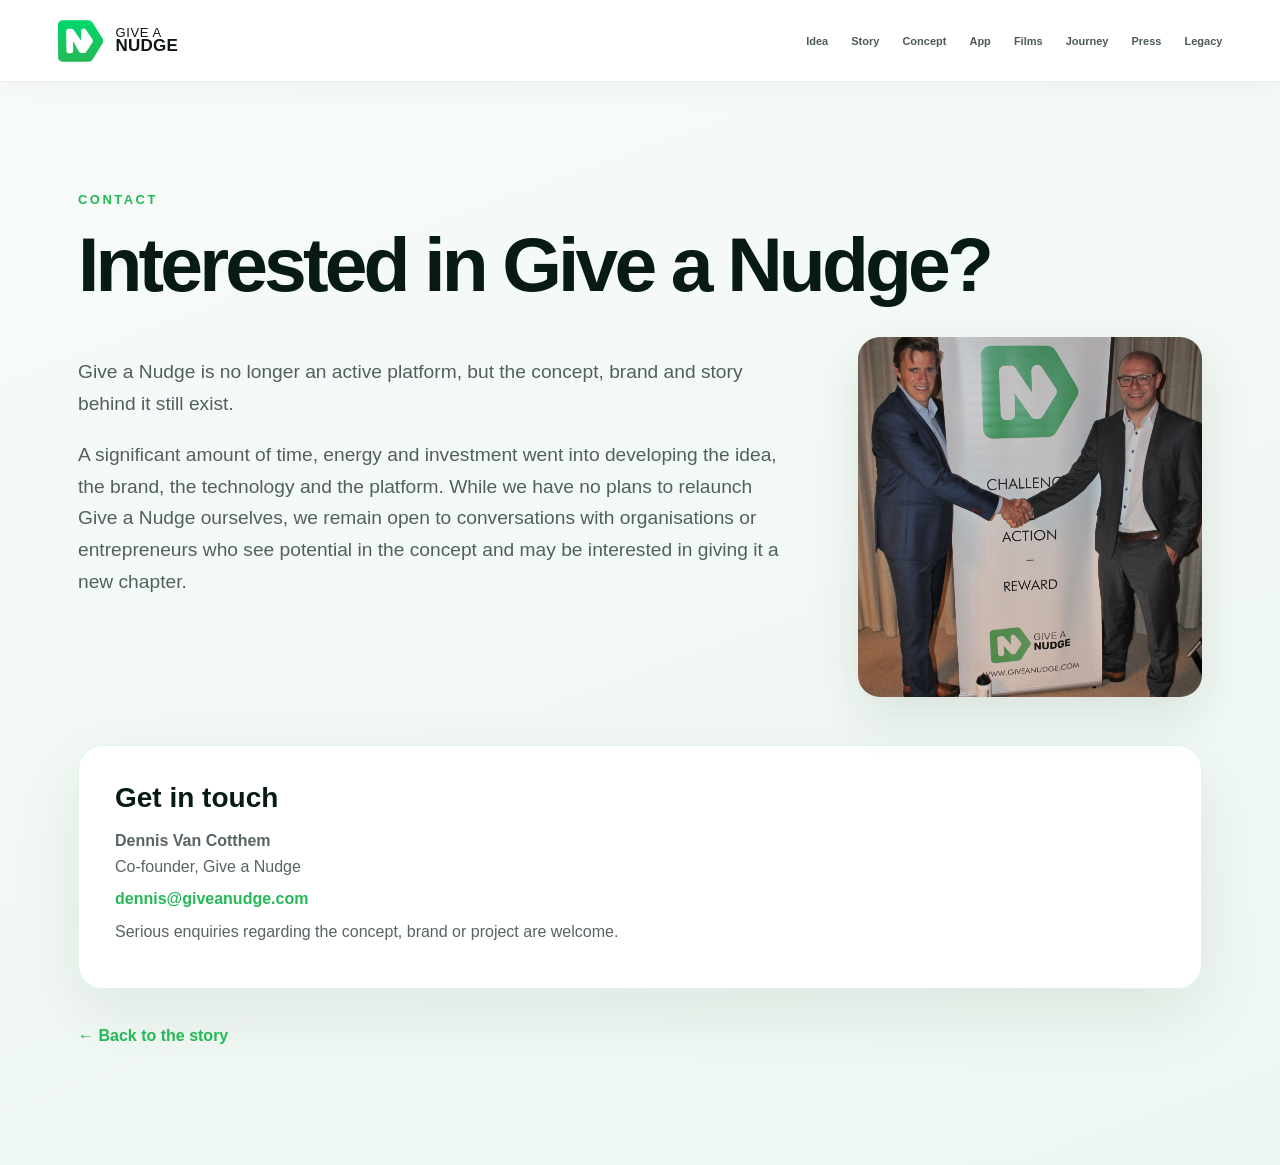
<file: contact.html>
<!doctype html>
<html lang="en">
<head>
  <meta charset="utf-8">
  <meta name="viewport" content="width=device-width, initial-scale=1">
  <title>Contact — Give a Nudge</title>
  <meta name="description" content="Contact the founders of Give a Nudge.">
  <link rel="stylesheet" href="styles.css">
</head>
<body class="contact-page ready">
  <nav class="nav" aria-label="Main navigation" style="transform:none">
    <a class="brand" href="index.html#top" aria-label="Give a Nudge home">
      <span class="nav-n" aria-hidden="true">
        <svg viewBox="0 0 108 100" xmlns="http://www.w3.org/2000/svg">
          <defs>
            <linearGradient id="contactNavGradient" x1="54" y1="0" x2="54" y2="100" gradientUnits="userSpaceOnUse">
              <stop offset="0" stop-color="#00D96C"/>
              <stop offset="1" stop-color="#25B856"/>
            </linearGradient>
          </defs>
          <path fill="url(#contactNavGradient)" d="M107.25 44.81 82.9 5.43A12.09 12.09 0 0 0 72.52 0H11.75C5.24 0 0 4.7 0 10.45l.29 79c0 5.75 5.31 10.39 11.82 10.37H72.88a12.09 12.09 0 0 0 10.34-5.49l24.07-39.63a9.35 9.35 0 0 0-.04-9.89Z"/>
          <path d="M82.85 52.74 68 75.93a6.4 6.4 0 0 1-5.28 2.94l-6.4.11a6.4 6.4 0 0 1-5.38-2.76L36.16 50l.4 22.94a6.4 6.4 0 0 1-6.29 6.51l-3.45.06a6.4 6.4 0 0 1-6.51-6.29l-.79-45.85a6.4 6.4 0 0 1 6.28-6.51l6.43-.13a6.4 6.4 0 0 1 5.39 2.76l18.1 26.16-.4-22.94a6.4 6.4 0 0 1 6.29-6.51 6.4 6.4 0 0 1 5.39 2.75l15.72 22.67a6.4 6.4 0 0 1 .13 7.12Z" fill="#fff"/>
        </svg>
      </span>
      <span class="brand-wordmark" aria-label="Give a Nudge"><span>GIVE A</span><strong>NUDGE</strong></span>
    </a>
    <div class="nav-links">
      <a href="index.html#intro">Idea</a>
      <a href="index.html#story">Story</a>
      <a href="index.html#original-concept">Concept</a>
      <a href="index.html#app">App</a>
      <a href="index.html#films">Films</a>
      <a href="index.html#journey">Journey</a>
      <a href="index.html#press">Press</a>
      <a href="index.html#legacy">Legacy</a>
    </div>
    <button class="mobile-menu-toggle" type="button" aria-label="Open menu" aria-expanded="false" aria-controls="mobile-menu">
      <span></span><span></span><span></span>
    </button>
    <div id="mobile-menu" class="mobile-menu" aria-hidden="true">
      <div class="mobile-menu-inner">
        <a href="index.html#intro">Idea</a>
        <a href="index.html#story">Story</a>
        <a href="index.html#original-concept">Concept</a>
        <a href="index.html#app">App</a>
        <a href="index.html#films">Films</a>
        <a href="index.html#journey">Journey</a>
        <a href="index.html#press">Press</a>
        <a href="index.html#legacy">Legacy</a>
        <a href="contact.html">Contact</a>
      </div>
    </div>
  </nav>

  <main class="contact-shell">
    <p class="section-kicker">Contact</p>
    <h1>Interested in Give a Nudge?</h1>
    
    <div class="contact-intro-grid">
      <div class="contact-intro-copy">
        <p class="contact-lead">Give a Nudge is no longer an active platform, but the concept, brand and story behind it still exist.</p>
    <p class="contact-lead">A significant amount of time, energy and investment went into developing the idea, the brand, the technology and the platform. While we have no plans to relaunch Give a Nudge ourselves, we remain open to conversations with organisations or entrepreneurs who see potential in the concept and may be interested in giving it a new chapter.</p>
      </div>
      <figure class="contact-intro-photo">
        <img src="assets/dennis-johan-handshake.jpg" alt="Dennis and Johan at Give a Nudge">
      </figure>
    </div>

    <div class="contact-card">
      <h2>Get in touch</h2>
      <p><strong>Dennis Van Cotthem</strong><br>Co-founder, Give a Nudge</p>
      <p><a href="mailto:dennis@giveanudge.com">dennis@giveanudge.com</a></p>
      <p>Serious enquiries regarding the concept, brand or project are welcome.</p>
    </div>
<a class="contact-back" href="index.html#top">← Back to the story</a>
  </main>
</body>
</html>
</file>
<file: styles.css>
:root{
  --green:#00d96c;
  --green-dark:#25b856;
  --ink:#071b13;
  --muted:#747d79;
  --offwhite:#f5faf7;
  --nav-h:82px;
}
*{box-sizing:border-box}
html{scroll-behavior:smooth}
body{
  margin:0;
  font-family:"Rubik","Arial","Helvetica",sans-serif;
  color:var(--ink);
  background:#fff;
}
body.is-loading{overflow:hidden}
a{text-decoration:none;color:inherit}
img{max-width:100%;display:block}

/* Opening animation: entirely inline SVG, so it also works when index.html is opened locally. */
.opening{
  position:fixed;
  inset:0;
  z-index:9999;
  background:#00140d;
  display:grid;
  place-items:center;
  overflow:hidden;
  transition:opacity .7s ease,visibility .7s ease;
}
.opening-logo{
  position:relative;
  width:min(72vh,72vw);
  aspect-ratio:108/100;
  filter:drop-shadow(0 0 46px rgba(0,217,108,.2));
  animation:openingScale 3.65s cubic-bezier(.22,.72,.16,1) forwards;
}
.opening-svg{
  width:100%;
  height:100%;
  display:block;
  overflow:visible;
}
.opening-shell{
  opacity:0;
  transform-box:fill-box;
  transform-origin:center;
  animation:shellArrive .75s .15s cubic-bezier(.2,.8,.2,1) forwards;
}
.opening-n{
  transform-box:fill-box;
  transform-origin:center;
  animation:nFly 2.05s .3s cubic-bezier(.2,.82,.2,1) both;
}
.opening.leave{opacity:0;visibility:hidden}
@keyframes shellArrive{
  0%{opacity:0;transform:scale(.76)}
  100%{opacity:1;transform:scale(1)}
}
@keyframes nFly{
  0%{opacity:0;transform:translateX(-95px) scale(.84)}
  34%{opacity:1;transform:translateX(0) scale(1)}
  60%{opacity:1;transform:translateX(0) scale(1)}
  78%{opacity:0;transform:translateX(96px) scale(.9)}
  79%{opacity:0;transform:translateX(-90px) scale(.9)}
  100%{opacity:1;transform:translateX(0) scale(1)}
}
@keyframes openingScale{
  0%,70%{transform:scale(1);opacity:1}
  100%{transform:scale(.2);opacity:0}
}

/* White navigation bar as requested */
.nav{
  position:fixed;
  z-index:100;
  inset:0 0 auto;
  height:var(--nav-h);
  display:flex;
  align-items:center;
  justify-content:space-between;
  padding:0 clamp(22px,4.5vw,70px);
  background:#fff;
  border-bottom:1px solid rgba(7,27,19,.07);
  transform:translateY(-110%);
  transition:transform .7s ease;
  box-shadow:0 5px 28px rgba(7,27,19,.04);
}
.ready .nav{transform:none}
.brand{
  height:58px;
  width:154px;
  position:relative;
  display:flex;
  align-items:center;
}
.brand>img{
  width:142px;
  height:auto;
}
.mini-mark{display:none}
.nav-links{display:flex;gap:30px;font-size:12px;font-weight:600}
.nav-links a{opacity:.72;transition:.2s ease}
.nav-links a:hover{opacity:1;color:var(--green-dark)}

.hero{
  min-height:100vh;
  position:relative;
  display:grid;
  place-items:center;
  text-align:center;
  color:#fff;
  background:#00140d;
  overflow:hidden;
  padding:calc(var(--nav-h) + 40px) 24px 70px;
}
.hero-atmosphere{
  position:absolute;
  inset:0;
  background:
    radial-gradient(circle at 50% 34%,rgba(0,217,108,.23),transparent 25%),
    radial-gradient(circle at 50% 88%,rgba(0,217,108,.15),transparent 37%),
    linear-gradient(145deg,#001d13,#000a07 68%);
}
.hero-atmosphere:after{
  content:"";
  position:absolute;
  inset:58% -10% -18%;
  background:radial-gradient(ellipse,rgba(0,217,108,.18),transparent 60%);
  filter:blur(30px);
}
.hero-content{
  position:relative;
  z-index:2;
  max-width:980px;
  opacity:0;
  transform:translateY(30px);
  transition:opacity 1s .25s ease,transform 1s .25s ease;
}
.ready .hero-content{opacity:1;transform:none}
.eyebrow,.section-kicker{
  text-transform:uppercase;
  letter-spacing:.19em;
  font-size:13px;
  font-weight:700;
}
.eyebrow{color:var(--green);margin:0 0 20px}
.hero h1{
  font-size:clamp(50px,6.5vw,92px);
  line-height:.98;
  letter-spacing:-.048em;
  margin:0 auto 25px;
  max-width:980px;
}
.lead{
  font-size:clamp(15px,1.35vw,19px);
  line-height:1.7;
  color:rgba(255,255,255,.68);
  max-width:620px;
  margin:auto;
}
.scroll-cue{display:grid;place-items:center;width:44px;height:58px;margin:42px auto 0}
.scroll-cue span{
  width:15px;height:15px;
  border-right:2px solid #fff;
  border-bottom:2px solid #fff;
  transform:rotate(45deg);
  animation:bounce 1.6s infinite;
}
@keyframes bounce{50%{transform:translateY(8px) rotate(45deg);opacity:.5}}

.intro-section{
  position:relative;
  display:grid;
  grid-template-columns:minmax(0,1.05fr) minmax(420px,.95fr);
  gap:clamp(35px,5vw,80px);
  align-items:start;
  min-height:100vh;
  background:#fff;
  overflow:hidden;
  padding:clamp(105px,10vw,155px) max(28px,calc((100vw - 1320px)/2));
}
.intro-copy{
  z-index:2;
  max-width:720px;
  padding:0;
}
.section-kicker{color:var(--green-dark);margin:0 0 28px}
.intro-copy h2,.story-copy h2,.philosophy-inner h2,.experience-copy h2,.legacy h2{
  font-size:clamp(39px,4.55vw,68px);
  line-height:1.03;
  letter-spacing:-.045em;
  margin:0 0 26px;
}
.story-bridge{
  color:#838a87!important;
  font-size:clamp(16px,1.25vw,19px)!important;
  line-height:1.65!important;
  margin:30px 0!important;
}
.green-rule{width:48px;height:2px;background:var(--green-dark);margin:30px 0}
.intro-copy>p,.story-copy>p,.philosophy-inner>p,.experience-copy>p,.legacy>p{
  font-size:clamp(16px,1.12vw,18.5px);
  line-height:1.76;
  color:#34433c;
}
.closing-lines{margin-top:34px;color:var(--ink)!important}
.welcome{color:var(--green-dark)!important;font-weight:700}
.intro-photo{
  position:sticky;
  top:calc(var(--nav-h) + 35px);
  margin:0;
  align-self:start;
  border-radius:24px;
  overflow:hidden;
  background:#f5f5f3;
  box-shadow:0 24px 70px rgba(7,27,19,.12);
}
.intro-photo:before{
  content:"";
  position:absolute;
  inset:0;
  z-index:2;
  pointer-events:none;
  background:linear-gradient(90deg,rgba(255,255,255,.2),transparent 22%);
}
.intro-photo img{
  width:100%;
  height:auto;
  object-fit:contain;
  object-position:center;
}

.story-section{
  min-height:100vh;
  display:grid;
  grid-template-columns:minmax(0,1.02fr) minmax(440px,.98fr);
  gap:clamp(35px,5vw,80px);
  align-items:start;
  background:#f4eee8;
  overflow:hidden;
  padding:clamp(110px,10vw,155px) max(28px,calc((100vw - 1320px)/2));
}
.story-copy{
  padding:0;
  max-width:730px;
  z-index:2;
}
.story-copy h2{font-size:clamp(40px,4.3vw,64px)}
.opening-line{font-weight:700;color:var(--ink)!important}
.story-copy blockquote{
  font-size:clamp(25px,2.7vw,39px);
  line-height:1.23;
  letter-spacing:-.025em;
  margin:46px 0;
  padding-left:27px;
  border-left:4px solid var(--green);
  font-weight:600;
}
.story-photo{
  position:sticky;
  top:calc(var(--nav-h) + 35px);
  margin:0;
  align-self:start;
  border-radius:24px;
  overflow:hidden;
  background:#ddc8b8;
  box-shadow:0 24px 70px rgba(58,30,12,.18);
}
.story-photo:before{
  content:"";
  position:absolute;
  z-index:2;
  inset:0;
  pointer-events:none;
  background:linear-gradient(0deg,rgba(0,0,0,.18),transparent 36%);
}
.story-photo img{
  width:100%;
  height:auto;
  object-fit:contain;
  object-position:center;
}
.story-photo figcaption{
  position:absolute;
  z-index:3;
  bottom:22px;
  right:25px;
  color:#fff;
  font-size:13px;
  letter-spacing:.08em;
  text-transform:uppercase;
  font-weight:700;
  text-shadow:0 2px 12px rgba(0,0,0,.45);
}

.philosophy-section{
  background:#00140d;
  color:#fff;
  padding:clamp(110px,12vw,170px) 28px;
}
.philosophy-inner{max-width:1120px;margin:auto}
.philosophy-inner>p{color:rgba(255,255,255,.72);max-width:780px}
.philosophy-lead{margin-top:48px}
.big-belief{
  font-size:clamp(27px,3.3vw,47px)!important;
  line-height:1.18!important;
  color:#fff!important;
  font-weight:700;
  max-width:930px!important;
}
.challenge-list{display:flex;flex-wrap:wrap;gap:12px;margin:42px 0 70px}
.challenge-list span{
  border:1px solid rgba(255,255,255,.15);
  border-radius:999px;
  padding:12px 17px;
  color:rgba(255,255,255,.82);
  background:rgba(255,255,255,.035);
}
.philosophy-inner h3{font-size:clamp(27px,3vw,42px);margin:0 0 32px}
.ingredients{display:grid;grid-template-columns:repeat(4,1fr);gap:16px}
.ingredients article{
  min-height:190px;
  border:1px solid rgba(255,255,255,.12);
  border-radius:22px;
  padding:25px;
  display:flex;
  flex-direction:column;
  justify-content:space-between;
  background:rgba(255,255,255,.035);
}
.ingredients strong{color:var(--green);font-size:14px}
.ingredients span{font-size:19px;line-height:1.35;font-weight:600}

.experience-section{
  max-width:1160px;
  margin:auto;
  padding:clamp(105px,12vw,165px) 28px;
  display:grid;
  grid-template-columns:1fr 1fr;
  gap:80px;
  align-items:start;
}
.experience-copy{position:sticky;top:125px}
.everyone-won{
  font-size:clamp(28px,3vw,44px)!important;
  color:var(--ink)!important;
  font-weight:700;
  margin-top:35px;
}
.wins{display:grid;gap:20px}
.wins article{
  display:grid;
  grid-template-columns:70px 1fr;
  gap:26px;
  padding:32px;
  border-radius:25px;
  background:linear-gradient(145deg,#f7fbf9,#ecf8f1);
  border:1px solid rgba(37,184,86,.13);
}
.wins span{font-size:13px;letter-spacing:.16em;color:var(--green-dark);font-weight:700}
.wins p{margin:0;font-size:20px;line-height:1.5;font-weight:600}

.legacy{
  padding:clamp(95px,11vw,150px) max(28px,calc((100vw - 1080px)/2));
  background:linear-gradient(180deg,#fff,#eef9f3);
}
.legacy>p{max-width:760px}
footer{
  background:#00140d;
  color:rgba(255,255,255,.55);
  text-align:center;
  padding:44px;
  font-size:13px;
}
.reveal{
  opacity:0;
  transform:translateY(28px);
  transition:opacity .8s ease,transform .8s ease;
}
.reveal.visible{opacity:1;transform:none}

@media(max-width:960px){
  .nav-links{display:none}
  .intro-section,.story-section,.experience-section{grid-template-columns:1fr}
  .intro-section,.story-section{padding-left:28px;padding-right:28px}
  .intro-copy,.story-copy{max-width:none;padding:0}
  .intro-photo,.story-photo{position:relative;top:auto;width:100%;order:2}
  .intro-photo:before{background:linear-gradient(180deg,rgba(255,255,255,.18),transparent 22%)}
  .story-photo:before{background:linear-gradient(0deg,rgba(0,0,0,.18),transparent 36%)}
  .experience-copy{position:static}
  .ingredients{grid-template-columns:1fr 1fr}
}
@media(max-width:560px){
  :root{--nav-h:70px}
  .brand{width:130px}.brand>img{width:124px}
  .hero h1{font-size:44px}
  .intro-copy,.story-copy,.experience-section{padding-left:23px;padding-right:23px}
  .ingredients{grid-template-columns:1fr}
  .opening-logo{width:86vw}
  .wins article{grid-template-columns:45px 1fr;padding:24px}
  .story-copy blockquote{padding-left:20px}
}
@media(prefers-reduced-motion:reduce){
  *{scroll-behavior:auto!important}
  .opening{display:none}
  .nav,.hero-content,.reveal{transform:none!important;opacity:1!important;transition:none!important}
  .scroll-cue span{animation:none}
  body.is-loading{overflow:auto}
}


/* ===== Build 2 / v1.2 refinements ===== */
.section-kicker{color:var(--green-dark)!important}
.nav .brand{gap:11px;width:auto}
.nav .brand>img{width:130px}
.nav-n{width:45px;height:42px;display:block;flex:0 0 auto;overflow:hidden}
.nav-n svg{width:100%;height:100%;display:block}
.nav-n-letter{
  transform-box:fill-box;
  transform-origin:center;
  animation:navNudge 3.2s ease-in-out infinite;
}
@keyframes navNudge{
  0%,18%,100%{opacity:1;transform:translateX(0)}
  26%{opacity:0;transform:translateX(42px)}
  27%{opacity:0;transform:translateX(-42px)}
  38%{opacity:1;transform:translateX(0)}
}
.story-bridge{display:none}
.philosophy-inner .section-kicker{margin-bottom:12px}
.philosophy-inner h2{margin-bottom:34px}
.big-belief{
  font-size:clamp(23px,2.35vw,35px)!important;
  color:var(--green)!important;
  line-height:1.25!important;
  max-width:820px!important;
  margin:10px 0 18px!important;
}
.ingredient-icon{
  width:48px;height:48px;
  display:grid;place-items:center;
  margin-bottom:22px;
}
.ingredient-icon svg,.step-icon svg{
  width:100%;height:100%;
  fill:none;stroke:var(--green);
  stroke-width:1.8;stroke-linecap:round;stroke-linejoin:round;
}
.ingredients article{justify-content:flex-start}
.ingredients strong{margin-top:auto;padding-top:20px}
.everyone-won{color:var(--green-dark)!important}

.chapter-heading{max-width:920px;margin:0 auto 70px;text-align:center}
.chapter-heading>p:last-child{
  max-width:710px;margin:22px auto 0;
  color:#5e6a64;font-size:18px;line-height:1.7
}
.chapter-heading h2{
  font-size:clamp(42px,5vw,72px);
  line-height:1.03;letter-spacing:-.045em;margin:0
}

.concept-section{padding:clamp(105px,11vw,160px) 28px;background:#f5faf7}
.concept-steps{
  max-width:1280px;margin:auto;
  display:grid;grid-template-columns:repeat(5,1fr);
  gap:14px;position:relative
}
.concept-steps:before{
  content:"";position:absolute;top:83px;left:8%;right:8%;
  height:1px;background:rgba(37,184,86,.28)
}
.concept-steps article{
  position:relative;z-index:1;
  min-height:360px;padding:24px 22px 28px;
  border-radius:22px;background:#fff;
  border:1px solid rgba(37,184,86,.14);
  box-shadow:0 18px 45px rgba(7,27,19,.055)
}
.step-no{font-size:12px;letter-spacing:.16em;color:var(--green-dark);font-weight:700}
.step-icon{
  width:58px;height:58px;margin:28px 0 30px;
  padding:12px;border-radius:50%;
  background:#effbf4;border:1px solid rgba(37,184,86,.2)
}
.concept-steps h3{font-size:21px;line-height:1.25;margin:0 0 14px}
.concept-steps p{font-size:15px;line-height:1.65;color:#65716b;margin:0}

.app-section{
  padding:clamp(110px,12vw,170px) 28px;
  background:linear-gradient(145deg,#00140d,#00291c);
  color:#fff;overflow:hidden
}
.light-heading h2{color:#fff}
.light-heading>p:last-child{color:rgba(255,255,255,.65)}
.device-stage{
  max-width:1050px;height:610px;margin:20px auto 0;
  display:flex;justify-content:center;align-items:flex-end;
  gap:clamp(10px,3vw,48px);perspective:1200px
}
.phone{
  width:260px;height:520px;padding:55px 24px 30px;
  border:9px solid #101614;border-radius:42px;
  background:linear-gradient(180deg,#fff,#edf8f1);
  color:var(--ink);box-shadow:0 35px 90px rgba(0,0,0,.45);
  display:flex;flex-direction:column;
  position:relative
}
.phone:before{
  content:"";position:absolute;top:15px;left:50%;
  width:78px;height:20px;border-radius:12px;
  background:#101614;transform:translateX(-50%)
}
.phone span{font-size:12px;color:var(--green-dark);text-transform:uppercase;letter-spacing:.15em;font-weight:700}
.phone strong{font-size:29px;line-height:1.1;margin-top:45px}
.phone i{font-style:normal;font-size:14px;color:#718079;margin-top:auto}
.phone-one{transform:rotateY(13deg) translateY(28px)}
.phone-two{transform:translateY(-30px);z-index:2}
.phone-three{transform:rotateY(-13deg) translateY(28px)}

.films-section{padding:clamp(110px,12vw,170px) 28px;background:#050706;color:#fff}
.films-heading h2{color:#fff}
.films-heading>p:last-child{color:rgba(255,255,255,.62)}
.main-film{max-width:1180px;margin:auto}
.video-frame{aspect-ratio:16/9;background:#000;border-radius:24px;overflow:hidden;box-shadow:0 35px 100px rgba(0,0,0,.55)}
.video-frame iframe{width:100%;height:100%;border:0}
.film-caption{display:flex;justify-content:space-between;align-items:end;padding:22px 3px 34px}
.film-caption span,.teaser-grid span{font-size:12px;text-transform:uppercase;letter-spacing:.15em;color:var(--green)}
.film-caption h3{font-size:27px;margin:0}
.teaser-grid{max-width:1180px;margin:auto;display:grid;grid-template-columns:repeat(5,1fr);gap:13px}
.teaser-grid article{
  min-height:165px;padding:20px;border-radius:18px;
  background:linear-gradient(150deg,#132219,#080e0a);
  border:1px solid rgba(255,255,255,.1);
  display:flex;flex-direction:column
}
.teaser-grid strong{margin-top:auto;font-size:17px;line-height:1.25}
.teaser-grid small{color:rgba(255,255,255,.45);margin-top:6px}

.journey-section{padding:clamp(110px,12vw,170px) 28px;background:#fff}
.journey-timeline{max-width:1160px;margin:auto;display:grid;grid-template-columns:repeat(4,1fr);gap:0}
.journey-timeline article{padding:35px 28px;border-top:2px solid var(--green);position:relative}
.journey-timeline article:before{
  content:"";position:absolute;top:-8px;left:28px;width:14px;height:14px;
  border-radius:50%;background:var(--green)
}
.journey-timeline span{font-size:12px;color:var(--green-dark);letter-spacing:.14em;font-weight:700}
.journey-timeline h3{font-size:25px;margin:24px 0 12px}
.journey-timeline p{font-size:16px;line-height:1.65;color:#66716c}

.people-section{
  padding:clamp(110px,12vw,170px) max(28px,calc((100vw - 1120px)/2));
  background:#f4eee8;text-align:center
}
.people-section h2,.legacy h2,.memoriam-section h2{
  font-size:clamp(43px,5vw,72px);line-height:1.03;letter-spacing:-.045em;margin:0 0 25px
}
.people-section>p:not(.section-kicker){max-width:780px;margin:0 auto;font-size:18px;line-height:1.75;color:#5e625f}
.people-placeholder{
  height:400px;margin:65px auto 0;border-radius:30px;
  background:linear-gradient(135deg,rgba(0,0,0,.06),rgba(255,255,255,.22));
  border:1px dashed rgba(7,27,19,.22);
  display:grid;place-items:center;color:#7c7772
}

.legacy-link{
  display:inline-block;margin-top:24px;padding-bottom:5px;
  color:var(--green-dark);font-weight:700;border-bottom:1px solid var(--green-dark)
}
.memoriam-section{
  min-height:78vh;padding:120px 28px;
  display:grid;place-items:center;text-align:center;
  color:#fff;background:linear-gradient(145deg,#0d1511,#020504)
}
.memoriam-section>div{max-width:800px}
.memoriam-section p:not(.section-kicker){font-size:18px;line-height:1.75;color:rgba(255,255,255,.62)}
.closing-section{
  min-height:62vh;background:#00140d;color:#fff;
  display:grid;place-items:center;align-content:center;text-align:center;padding:70px 24px
}
.closing-mark{width:135px;filter:drop-shadow(0 0 35px rgba(0,217,108,.22));margin-bottom:30px}
.closing-section p{font-size:clamp(26px,3vw,42px);font-weight:600;margin:0}

@media(max-width:1050px){
  .concept-steps{grid-template-columns:repeat(2,1fr)}
  .concept-steps:before{display:none}
  .teaser-grid{grid-template-columns:repeat(2,1fr)}
  .journey-timeline{grid-template-columns:repeat(2,1fr)}
}
@media(max-width:760px){
  .nav .brand>img{width:112px}
  .nav-n{width:38px;height:36px}
  .concept-steps{grid-template-columns:1fr}
  .device-stage{height:500px;gap:0;transform:scale(.78);margin:-35px -110px -40px}
  .phone{width:235px;height:465px}
  .teaser-grid,.journey-timeline{grid-template-columns:1fr}
  .film-caption{display:block}
  .film-caption h3{margin-top:8px}
}


/* v1.3 fixes */
.brand-wordmark{
  display:flex;
  flex-direction:column;
  line-height:.84;
  color:#101712;
  margin-left:2px;
}
.brand-wordmark span{
  font-size:13px;
  font-weight:400;
  letter-spacing:.045em;
}
.brand-wordmark strong{
  font-size:17px;
  font-weight:800;
  letter-spacing:.012em;
}
.main-film-link{display:block;color:inherit;text-decoration:none}
.video-poster{
  position:relative;
  min-height:clamp(390px,52vw,650px);
  border-radius:24px;
  overflow:hidden;
  display:flex;
  align-items:center;
  justify-content:center;
  background:
    radial-gradient(circle at 69% 45%,rgba(72,12,91,.56),transparent 31%),
    radial-gradient(circle at 45% 55%,rgba(0,217,108,.13),transparent 33%),
    linear-gradient(145deg,#111,#050706);
  border:1px solid rgba(255,255,255,.08);
  box-shadow:0 35px 100px rgba(0,0,0,.5);
  transition:transform .3s ease,border-color .3s ease;
}
.main-film-link:hover .video-poster{
  transform:translateY(-3px);
  border-color:rgba(0,217,108,.35);
}
.poster-glow{
  position:absolute;
  width:48%;
  aspect-ratio:1;
  border-radius:50%;
  background:rgba(0,217,108,.075);
  filter:blur(45px);
}
.play-button{
  position:relative;
  z-index:2;
  width:94px;height:94px;
  border-radius:50%;
  display:grid;place-items:center;
  background:var(--green);
  box-shadow:0 15px 45px rgba(0,217,108,.26);
  transition:transform .25s ease;
}
.main-film-link:hover .play-button{transform:scale(1.07)}
.play-button span{
  width:0;height:0;
  border-top:13px solid transparent;
  border-bottom:13px solid transparent;
  border-left:21px solid #00140d;
  margin-left:5px;
}
.poster-copy{
  position:absolute;
  left:34px;bottom:30px;
  display:flex;flex-direction:column;
}
.poster-copy>span{
  color:var(--green);
  font-size:12px;text-transform:uppercase;letter-spacing:.15em
}
.poster-copy strong{font-size:28px;margin-top:7px}
.poster-copy small{color:rgba(255,255,255,.5);margin-top:5px}
.teaser-grid a{
  min-height:165px;padding:20px;border-radius:18px;
  background:linear-gradient(150deg,#132219,#080e0a);
  border:1px solid rgba(255,255,255,.1);
  display:flex;flex-direction:column;
  color:#fff;text-decoration:none;
  transition:transform .25s ease,border-color .25s ease,background .25s ease;
}
.teaser-grid a:hover{
  transform:translateY(-4px);
  border-color:rgba(0,217,108,.35);
  background:linear-gradient(150deg,#173223,#09120d);
}
.teaser-grid a span{
  font-size:12px;text-transform:uppercase;letter-spacing:.15em;color:var(--green)
}
.teaser-grid a strong{margin-top:auto;font-size:17px;line-height:1.25}
.teaser-grid a small{color:rgba(255,255,255,.45);margin-top:6px}
.video-note{
  max-width:1180px;margin:18px auto 0;
  color:rgba(255,255,255,.38);
  font-size:12px;line-height:1.5
}


/* ===== v1.4 — The real app ===== */
.app-real{padding-bottom:clamp(110px,12vw,180px)}
.app-demo-grid{max-width:1120px;margin:25px auto 130px;display:grid;grid-template-columns:.85fr 1.15fr;align-items:center;gap:80px}
.app-demo-copy h3,.app-screen-intro h3{font-size:clamp(38px,4vw,62px);line-height:1.04;letter-spacing:-.04em;margin:14px 0 22px;color:#fff}
.app-demo-copy p{font-size:18px;line-height:1.7;color:rgba(255,255,255,.66);max-width:470px}
.app-demo-label{font-size:12px;text-transform:uppercase;letter-spacing:.16em;color:var(--green);font-weight:700}
.app-flow-mini{display:flex;flex-wrap:wrap;align-items:center;gap:10px;margin:34px 0 26px}
.app-flow-mini span{padding:10px 13px;border:1px solid rgba(0,217,108,.28);border-radius:999px;font-size:12px;font-weight:700;color:#fff;background:rgba(0,217,108,.06)}
.app-flow-mini i{font-style:normal;color:var(--green)}
.app-demo-hint{font-size:13px!important;color:rgba(255,255,255,.4)!important}
.real-phone-wrap{display:flex;justify-content:center}
.real-phone{position:relative;width:min(370px,78vw);padding:26px 12px 68px;border-radius:58px;background:#111715;border:2px solid #2a302e;box-shadow:0 50px 120px rgba(0,0,0,.55),inset 0 0 0 2px #050706}
.real-phone video{display:block;width:100%;aspect-ratio:750/1334;object-fit:cover;background:#000;border-radius:32px}
.real-speaker{width:74px;height:7px;border-radius:99px;background:#050706;margin:0 auto 18px}
.real-home{position:absolute;width:42px;height:42px;border:3px solid #252b29;border-radius:50%;bottom:13px;left:50%;transform:translateX(-50%)}
.app-screen-story{max-width:1320px;margin:auto}
.app-screen-intro{max-width:760px;margin:0 auto 65px;text-align:center}
.screen-strip{display:grid;grid-template-columns:repeat(4,1fr);gap:24px;align-items:start}
.screen-strip figure{margin:0}
.screen-shot{padding:10px;border-radius:31px;background:#141a18;border:1px solid rgba(255,255,255,.09);box-shadow:0 24px 60px rgba(0,0,0,.3);transition:transform .3s ease}
.screen-strip figure:nth-child(2),.screen-strip figure:nth-child(4){margin-top:54px}
.screen-strip figure:hover .screen-shot{transform:translateY(-8px)}
.screen-shot img{width:100%;height:auto;display:block;border-radius:23px}
.screen-strip figcaption{padding:22px 8px 0;display:flex;flex-direction:column;gap:9px}
.screen-strip figcaption b{font-size:16px;color:#fff}
.screen-strip figcaption span{font-size:14px;line-height:1.55;color:rgba(255,255,255,.5)}
.app-closing-line{max-width:900px;margin:120px auto 0;text-align:center;border-top:1px solid rgba(255,255,255,.12);padding-top:70px}
.app-closing-line p{font-size:clamp(27px,3vw,42px);line-height:1.25;color:rgba(255,255,255,.6);margin:0}
.app-closing-line strong{color:#fff}
@media(max-width:900px){.app-demo-grid{grid-template-columns:1fr;gap:55px;text-align:center}.app-demo-copy p{margin-left:auto;margin-right:auto}.app-flow-mini{justify-content:center}.screen-strip{grid-template-columns:repeat(2,1fr)}.screen-strip figure:nth-child(2),.screen-strip figure:nth-child(4){margin-top:30px}}
@media(max-width:560px){.screen-strip{grid-template-columns:1fr;max-width:330px;margin:auto}.screen-strip figure:nth-child(2),.screen-strip figure:nth-child(4){margin-top:0}.app-demo-grid{margin-bottom:100px}.real-phone{width:min(330px,88vw)}}

/* ===== v1.5 — completed app story ===== */
.screen-story-copy{
  max-width:700px;margin:16px auto 0;color:rgba(255,255,255,.58);
  font-size:17px;line-height:1.7
}
.app-after-story{
  max-width:1240px;margin:125px auto 0;padding-top:95px;
  border-top:1px solid rgba(255,255,255,.12)
}
.after-flow{
  margin-top:55px;
  display:grid;grid-template-columns:repeat(5,1fr);gap:18px;
  align-items:start
}
.after-flow figure{margin:0}
.after-flow .screen-shot{
  border-radius:28px;overflow:hidden;
  background:#0c1510;padding:8px;
  box-shadow:0 25px 65px rgba(0,0,0,.35)
}
.after-flow .screen-shot img{display:block;width:100%;height:auto;border-radius:21px}
.after-flow figcaption{display:flex;flex-direction:column;padding:18px 5px 0}
.after-flow figcaption b{font-size:15px;color:#fff;margin-bottom:7px}
.after-flow figcaption span{font-size:13px;line-height:1.55;color:rgba(255,255,255,.5)}
.charity-note{
  max-width:820px;margin:70px auto 0;padding:28px 30px;
  border-left:2px solid var(--green);
  background:rgba(255,255,255,.035);
  color:rgba(255,255,255,.63);font-size:17px;line-height:1.7
}
.charity-note strong{color:#fff}
@media(max-width:1000px){
  .after-flow{grid-template-columns:repeat(3,1fr)}
}
@media(max-width:700px){
  .after-flow{grid-template-columns:repeat(2,1fr);gap:14px}
  .app-after-story{margin-top:85px;padding-top:70px}
}

/* ===== v1.6 — tighter story + The Journey ===== */
.story-essence{margin:34px 0;padding:28px 30px;border-left:3px solid var(--green);background:rgba(37,184,86,.055)}
.story-essence p{margin:0 0 15px!important}.story-essence p:last-child{margin-bottom:0!important}
.story-essence .essence-line{font-size:22px!important;line-height:1.35!important;font-weight:700;color:var(--green-dark)!important}
.story-essence .extra-mile{font-weight:700;font-style:italic;color:var(--ink)!important}
.journey-v16{padding:0;background:#f7f5f1}
.journey-hero{padding:clamp(110px,12vw,170px) 28px;max-width:940px;margin:auto;text-align:center}
.journey-dates{margin:15px 0 20px;color:#6b756f;font-size:14px;text-transform:uppercase;letter-spacing:.16em;font-weight:700}
.journey-hero h2,.launch-copy h2{font-size:clamp(48px,6vw,84px);line-height:.98;letter-spacing:-.05em;margin:0 0 34px}
.journey-hero>p:not(.section-kicker):not(.journey-dates):not(.journey-thesis){max-width:690px;margin:9px auto;color:#626b66;font-size:18px;line-height:1.7}
.journey-mantra{display:flex;flex-wrap:wrap;justify-content:center;gap:9px;margin:36px auto 30px}
.journey-mantra span{padding:10px 15px;border:1px solid rgba(37,184,86,.28);border-radius:999px;color:var(--green-dark);font-weight:700;font-size:14px;background:#fff}
.journey-thesis{max-width:700px;margin:30px auto 0!important;font-size:22px!important;line-height:1.5!important;color:var(--ink)!important}
.journey-thesis strong{color:var(--green-dark)}
.journey-chapters{max-width:1180px;margin:0 auto;padding:0 28px 120px;display:grid;grid-template-columns:repeat(3,1fr);gap:18px}
.journey-chapter{min-height:430px;padding:38px 34px;border-radius:28px;background:#fff;border:1px solid rgba(7,27,19,.08);display:flex;flex-direction:column;justify-content:space-between;box-shadow:0 20px 55px rgba(7,27,19,.05)}
.journey-chapter-dark{background:#00291c;color:#fff}.journey-chapter-dark p{color:rgba(255,255,255,.64)!important}.journey-chapter-dark .journey-label{color:var(--green)!important}
.journey-year{font-size:12px;letter-spacing:.18em;color:var(--green-dark);font-weight:800}.journey-chapter-dark .journey-year{color:var(--green)}
.journey-label{font-size:12px!important;text-transform:uppercase;letter-spacing:.15em;color:var(--green-dark)!important;font-weight:700;margin:0 0 12px!important}
.journey-chapter h3{font-size:31px;line-height:1.08;letter-spacing:-.025em;margin:0 0 20px}
.journey-chapter p{font-size:16px;line-height:1.7;color:#626d67;margin:0 0 14px}
.launch-moment{padding:clamp(95px,10vw,145px) max(28px,calc((100vw - 1160px)/2));background:#07110c;color:#fff;display:grid;grid-template-columns:1.05fr .72fr;gap:80px;align-items:center}
.launch-copy .section-kicker{color:var(--green)!important}.launch-copy h2{color:#fff}
.launch-copy>p{font-size:18px;line-height:1.75;color:rgba(255,255,255,.68)}
.launch-copy blockquote{margin:38px 0;padding:0 0 0 24px;border-left:2px solid var(--green);font-size:clamp(21px,2.2vw,30px);line-height:1.4;font-weight:700;color:#fff}
.launch-copy .launch-note{font-size:14px;color:rgba(255,255,255,.43);font-style:italic;margin-top:34px}
.invitation-card{margin:0;padding:13px 13px 16px;background:#fff;border-radius:18px;transform:rotate(1.5deg);box-shadow:0 35px 90px rgba(0,0,0,.45)}
.invitation-card img{display:block;width:100%;max-height:610px;object-fit:cover;object-position:center 18%;border-radius:10px}
.invitation-card figcaption{padding:12px 6px 0;color:#6d746f;font-size:12px;letter-spacing:.04em}
.journey-end{padding:85px 28px 105px;max-width:920px;margin:auto;text-align:center;display:grid;grid-template-columns:auto 1fr auto;gap:18px;align-items:center}
.journey-end span,.journey-end strong{font-size:13px;text-transform:uppercase;letter-spacing:.12em}.journey-end i{height:1px;background:linear-gradient(90deg,#9ccdb0,var(--green-dark))}
.journey-end p{grid-column:1/-1;margin:22px 0 0;font-size:18px;color:#66706a}
@media(max-width:900px){.journey-chapters{grid-template-columns:1fr}.journey-chapter{min-height:330px}.launch-moment{grid-template-columns:1fr;gap:50px}.invitation-card{max-width:520px;margin:auto}}
@media(max-width:600px){.journey-end{grid-template-columns:1fr}.journey-end i{width:1px;height:45px;margin:auto}.journey-end p{grid-column:auto}.story-essence{padding:23px 20px}}

/* v1.8 */
.journey-v18{background:#f7f5f0;color:var(--ink);overflow:hidden}
.journey18-intro{max-width:880px;margin:auto;padding:140px 28px 100px;text-align:center}
.journey18-date{font-size:12px;letter-spacing:.18em;text-transform:uppercase;color:#7c857f;margin:9px 0 25px}
.journey18-intro h2{font-size:clamp(50px,6vw,84px);line-height:.98;letter-spacing:-.055em;margin:0 0 34px}
.journey18-intro>p:last-child{max-width:740px;margin:auto;font-size:18px;line-height:1.75;color:#5d6862}
.journey18-prelude{max-width:1260px;margin:auto;padding:0 28px 120px;display:grid;grid-template-columns:repeat(2,1fr);gap:20px}
.prelude-copy{padding:55px;background:#082016;color:#fff;border-radius:26px;display:flex;flex-direction:column;justify-content:center}
.prelude-copy>span{font-size:11px;letter-spacing:.16em;text-transform:uppercase;color:var(--green)}
.prelude-copy h3{font-size:clamp(34px,4vw,55px);line-height:1.02;letter-spacing:-.04em;margin:18px 0}
.prelude-copy p{color:rgba(255,255,255,.62);font-size:17px;line-height:1.7}
.prelude-photo{margin:0;border-radius:26px;overflow:hidden;min-height:460px}
.prelude-photo img{width:100%;height:100%;object-fit:cover}
.prelude-wide{grid-column:1/-1;min-height:520px}
.working-placeholder{grid-column:1/-1;border:1px dashed rgba(0,40,25,.24);border-radius:26px;padding:50px;text-align:center;background:#fff}
.working-placeholder span{display:block;color:var(--green-dark);font-size:11px;letter-spacing:.17em;margin-bottom:15px}
.working-placeholder strong{display:block;font-size:24px}.working-placeholder small{display:block;margin-top:8px;color:#8a918d}
.invitation-v18{max-width:700px;margin:0 auto 130px}
.launch18-head{background:#06130d;color:#fff;text-align:center;padding:125px 28px 75px}
.launch18-head span{color:var(--green);font-size:12px;text-transform:uppercase;letter-spacing:.18em;font-weight:700}
.launch18-head h3{font-size:clamp(58px,8vw,112px);letter-spacing:-.06em;line-height:.88;margin:25px 0 35px}
.launch18-head p{max-width:770px;margin:auto;color:rgba(255,255,255,.62);font-size:18px;line-height:1.72}
.launch18-gallery{background:#06130d;padding:0 24px 120px;display:grid;grid-template-columns:repeat(2,1fr);gap:14px}
.launch18-gallery .lg{margin:0;position:relative;overflow:hidden;min-height:480px;background:#111}
.launch18-gallery .lg img{width:100%;height:100%;object-fit:cover}.launch18-gallery .lg-hero,.launch18-gallery .lg-wide,.launch18-gallery .lg-johan{grid-column:1/-1;min-height:700px}
.launch18-gallery figcaption{position:absolute;left:26px;bottom:22px;color:#fff;font-size:14px;font-weight:600;text-shadow:0 2px 12px rgba(0,0,0,.6)}
.launch18-gallery .detail{min-height:360px}
.noticed-head{text-align:center;padding:130px 28px 70px;background:#fff}
.noticed-head h3{font-size:clamp(42px,5vw,72px);line-height:1;letter-spacing:-.05em;margin:0 0 26px}
.noticed-head>p:last-child{max-width:750px;margin:auto;color:#69726d;font-size:18px;line-height:1.7}
.press18{padding:0 28px 125px;background:#fff;display:grid;grid-template-columns:repeat(2,1fr);gap:24px;max-width:1280px;margin:auto}
.press18 figure{margin:0;background:#f4f4f1;padding:18px;border-radius:20px;align-self:start}.press18 img{width:100%;height:auto;display:block;border-radius:10px}
.press18 figcaption{font-size:12px;color:#717a75;padding:14px 5px 2px}.press18 figure:nth-child(4){grid-column:1/-1;max-width:780px;justify-self:center}
.journey18-close{padding:110px 28px 145px;text-align:center;background:#f0f8f3}
.journey18-close p{font-size:20px;line-height:1.65;color:#5c6761;margin:0 auto 12px;max-width:820px}.journey18-close strong{font-size:clamp(25px,3vw,42px);color:var(--ink)}
@media(max-width:800px){.journey18-prelude,.launch18-gallery,.press18{grid-template-columns:1fr}.prelude-wide,.launch18-gallery .lg-hero,.launch18-gallery .lg-wide,.launch18-gallery .lg-johan,.press18 figure:nth-child(4){grid-column:auto}.prelude-photo,.prelude-wide{min-height:380px}.launch18-gallery .lg,.launch18-gallery .lg-hero,.launch18-gallery .lg-wide,.launch18-gallery .lg-johan{min-height:430px}}

/* v1.9 safety fix: The Journey is too tall to use the global section reveal threshold. */
.journey-v18{
  opacity:1 !important;
  transform:none !important;
}

/* v1.10 focused corrections */
.working-photo-v110{
  grid-column:1/-1;
  margin:0;
  border-radius:26px;
  overflow:hidden;
  background:#07150e;
  box-shadow:0 20px 60px rgba(15,35,25,.08);
}
.working-photo-v110 img{width:100%;height:auto;display:block}
.working-photo-v110 figcaption{
  padding:18px 22px 21px;
  background:#07150e;
  color:rgba(255,255,255,.7);
  font-size:13px;
}
.memoriam-photo-v110{
  position:relative;
  width:100%;
  min-height:82vh;
  background:#050706;
  overflow:hidden;
}
.memoriam-photo-v110 img{
  width:100%;
  min-height:82vh;
  height:82vh;
  object-fit:cover;
  object-position:center;
  display:block;
}
@media(max-width:700px){
  .memoriam-photo-v110,.memoriam-photo-v110 img{min-height:68vh;height:68vh}
}

/* Final candidate refinements */
.working-photo-final{min-height:460px}
.working-photo-final img{width:100%;height:100%;object-fit:cover;display:block}
.memoriam-final{
  padding:clamp(90px,10vw,140px) 28px clamp(100px,11vw,150px);
  background:#f7f5f0;
  text-align:center;
}
.memoriam-final h2{
  margin:0 0 48px;
  font-size:clamp(42px,5vw,68px);
  line-height:1;
  letter-spacing:-.045em;
  color:var(--ink);
}
.memoriam-final img{
  display:block;
  width:min(760px,72vw);
  height:auto;
  max-height:72vh;
  object-fit:cover;
  margin:0 auto;
  border-radius:24px;
}
@media(max-width:800px){
  .working-photo-final{min-height:380px}
  .memoriam-final{padding:80px 20px 95px}
  .memoriam-final h2{margin-bottom:32px}
  .memoriam-final img{width:min(100%,680px);max-height:none;border-radius:18px}
}


/* ===== FINAL CANDIDATE refinements ===== */

/* More complete desktop navigation */
.nav-links{gap:clamp(14px,1.8vw,28px);font-size:11px}
.nav-links .contact-nav{
  margin-left:5px;
  padding-left:18px;
  border-left:1px solid rgba(7,27,19,.16);
}

/* Beetle: retain full composition width, but crop as a low panoramic banner */
.prelude-wide{
  height:clamp(250px,25vw,340px) !important;
  min-height:0 !important;
}
.prelude-wide img{
  width:100%;
  height:100%;
  object-fit:cover;
  object-position:center 58%;
}

/* Keep Red Devils image as a modest grid image */
.working-photo-final{
  min-height:0;
  height:460px;
}
.working-photo-final img{
  object-fit:cover;
  object-position:center;
}

/* Press: intentional 1+2 / 3+4 / centered 5 composition */
.press18{
  grid-template-columns:repeat(2,minmax(0,1fr));
  align-items:start;
}
.press18 figure:nth-child(1){grid-column:1}
.press18 figure:nth-child(2){grid-column:2}
.press18 figure:nth-child(3){grid-column:1}
.press18 figure:nth-child(4){
  grid-column:2;
  max-width:none;
  justify-self:stretch;
}
.press18 figure:nth-child(5){
  grid-column:1/-1;
  width:min(66%,760px);
  justify-self:center;
}
.press18 figure:nth-child(5) img{
  max-height:820px;
  object-fit:contain;
  background:#fff;
}

/* Post-press turning point */
.turning-point{
  background:#07140e;
  color:#fff;
  text-align:center;
  padding:clamp(100px,10vw,150px) 28px;
}
.turning-point h3{
  max-width:900px;
  margin:0 auto 30px;
  font-size:clamp(42px,5vw,72px);
  line-height:1.02;
  letter-spacing:-.045em;
}
.turning-point>p:not(.section-kicker){
  max-width:710px;
  margin:12px auto;
  color:rgba(255,255,255,.64);
  font-size:18px;
  line-height:1.7;
}

/* Peru transition. The real Peru photograph can be dropped in without layout changes. */
.peru-transition{
  background:#07140e;
  color:#fff;
  padding:0 28px clamp(115px,12vw,170px);
}
.peru-transition{
  display:grid;
  grid-template-columns:minmax(0,1.12fr) minmax(340px,.88fr);
  align-items:stretch;
  gap:0;
}
.peru-photo-placeholder{
  min-height:clamp(520px,62vw,820px);
  border-radius:30px 0 0 30px;
  background:
    radial-gradient(circle at 35% 35%,rgba(0,217,108,.16),transparent 30%),
    linear-gradient(145deg,#143526,#0a1e15 60%,#05100b);
  display:grid;
  place-items:center;
  border:1px dashed rgba(255,255,255,.16);
}
.peru-photo-placeholder span{
  font-size:11px;
  letter-spacing:.18em;
  color:rgba(255,255,255,.34);
}
.peru-copy{
  border-radius:0 30px 30px 0;
  background:#f3f8f5;
  color:var(--ink);
  padding:clamp(50px,6vw,90px);
  display:flex;
  flex-direction:column;
  justify-content:center;
}
.peru-copy h3{
  font-size:clamp(42px,5vw,70px);
  line-height:1.02;
  letter-spacing:-.05em;
  margin:5px 0 30px;
}
.peru-copy>p:not(.section-kicker){
  font-size:clamp(18px,1.45vw,22px);
  line-height:1.65;
  color:#56635d;
}
.peru-copy .peru-end{
  margin-top:40px;
  color:var(--ink) !important;
}
.peru-copy .peru-end strong{color:var(--green-dark)}

/* Legacy is a warm bridge, not an extension of the GAN concept */
.legacy{
  padding-top:clamp(110px,11vw,155px);
  padding-bottom:clamp(110px,11vw,155px);
}
.legacy h2{max-width:820px}
.legacy>p{max-width:800px}

/* Keep In Memoriam quiet and paired with the image */
.memoriam-final{
  padding-top:95px;
  padding-bottom:110px;
}
.memoriam-final img{
  width:min(68vw,760px);
  max-height:72vh;
  object-fit:contain;
}

/* Contact-page utilities */
.contact-page{
  min-height:100vh;
  background:linear-gradient(160deg,#f8fbf9,#edf7f1);
  color:var(--ink);
}
.contact-shell{
  max-width:900px;
  margin:0 auto;
  padding:calc(var(--nav-h) + 110px) 28px 120px;
}
.contact-shell .section-kicker{margin-bottom:20px}
.contact-shell h1{
  font-size:clamp(48px,6vw,82px);
  line-height:.98;
  letter-spacing:-.05em;
  margin:0 0 35px;
}
.contact-shell .contact-lead{
  font-size:clamp(19px,1.5vw,23px);
  line-height:1.65;
  color:#52605a;
  max-width:780px;
}
.contact-card{
  margin-top:55px;
  background:#fff;
  border:1px solid rgba(37,184,86,.14);
  border-radius:24px;
  padding:36px;
  box-shadow:0 24px 70px rgba(7,27,19,.08);
}
.contact-card h2{margin:0 0 14px;font-size:28px}
.contact-card p{margin:7px 0;color:#59655f;line-height:1.6}
.contact-card a{color:var(--green-dark);font-weight:700}
.contact-back{
  display:inline-block;
  margin-top:38px;
  color:var(--green-dark);
  font-weight:700;
}

@media(max-width:1100px){
  .nav-links{gap:13px;font-size:10px}
}
@media(max-width:960px){
  .peru-transition{grid-template-columns:1fr}
  .peru-photo-placeholder{border-radius:25px 25px 0 0;min-height:58vh}
  .peru-copy{border-radius:0 0 25px 25px}
  .press18 figure:nth-child(1),
  .press18 figure:nth-child(2),
  .press18 figure:nth-child(3),
  .press18 figure:nth-child(4),
  .press18 figure:nth-child(5){
    grid-column:auto;
    width:auto;
    max-width:none;
  }
}
@media(max-width:800px){
  .working-photo-final{height:380px}
  .prelude-wide{height:250px !important}
}


/* ===== FINAL v3 — last four refinements ===== */
.peru-photo{
  min-height:clamp(520px,62vw,820px);
  overflow:hidden;
  border-radius:30px 0 0 30px;
  background:#07140e;
}
.peru-photo img{
  display:block;
  width:100%;
  height:100%;
  min-height:clamp(520px,62vw,820px);
  object-fit:cover;
  object-position:center center;
}

/* With the final overkill article removed, the four press pieces form a clean 2×2 grid. */
.press18 figure:nth-child(1),
.press18 figure:nth-child(2),
.press18 figure:nth-child(3),
.press18 figure:nth-child(4){
  grid-column:auto;
  width:auto;
  max-width:none;
  justify-self:stretch;
}

/* Contact photo: deliberately secondary to the invitation to get in touch. */
.contact-photo{
  width:min(54%,460px);
  margin:44px 0 0 auto;
}
.contact-photo img{
  display:block;
  width:100%;
  height:auto;
  max-height:420px;
  object-fit:cover;
  object-position:center 28%;
  border-radius:20px;
  box-shadow:0 18px 50px rgba(7,27,19,.10);
}
.contact-photo figcaption{
  margin-top:11px;
  font-size:12px;
  line-height:1.5;
  color:#7b8580;
  text-align:right;
}

@media(max-width:960px){
  .peru-photo{
    border-radius:25px 25px 0 0;
    min-height:58vh;
  }
  .peru-photo img{min-height:58vh}
}
@media(max-width:700px){
  .contact-photo{
    width:100%;
    margin-top:34px;
  }
  .contact-photo figcaption{text-align:left}
}


/* ===== FINAL v4 — two requested layout refinements only ===== */

/* Peru: headline first, no green kicker */
.peru-copy h3{
  margin-top:0;
}
.peru-copy .peru-lines{
  margin-top:20px;
  font-size:clamp(18px,1.45vw,22px);
  line-height:1.7;
  color:#56635d;
}
.peru-copy .peru-end{
  margin-top:42px;
}

/* Contact: intro text and image side-by-side, above the Get in touch card */
.contact-shell{
  max-width:1180px;
}
.contact-intro-grid{
  display:grid;
  grid-template-columns:minmax(0,1.35fr) minmax(300px,.65fr);
  gap:clamp(34px,5vw,72px);
  align-items:start;
  margin-top:18px;
}
.contact-intro-copy{
  max-width:none;
}
.contact-intro-copy .contact-lead{
  max-width:none;
}
.contact-intro-photo{
  margin:0;
  align-self:start;
}
.contact-intro-photo img{
  width:100%;
  height:auto;
  max-height:360px;
  object-fit:cover;
  object-position:center 28%;
  border-radius:22px;
  box-shadow:0 18px 50px rgba(7,27,19,.10);
}
.contact-card{
  margin-top:48px;
}

@media(max-width:900px){
  .contact-intro-grid{
    grid-template-columns:1fr;
  }
  .contact-intro-photo{
    width:min(100%,560px);
  }
}


/* ===== FINAL v5 — breathing space after Johan turning point ===== */
/* Keeps the dark background flowing while allowing the message about Johan
   to land before the Peru / “The idea kept travelling” section enters. */
.turning-point{
  padding-bottom:clamp(240px,20vw,330px);
}

@media(max-width:700px){
  .turning-point{
    padding-bottom:clamp(150px,28vw,210px);
  }
}

.local-video-player{max-width:1180px;margin:0 auto}.local-video-wrap{aspect-ratio:16/9;background:#000;border-radius:24px;overflow:hidden;box-shadow:0 35px 100px rgba(0,0,0,.45)}.local-video-wrap video{display:block;width:100%;height:100%;object-fit:contain;background:#000}.player-caption{display:flex;flex-direction:column;gap:5px;padding:20px 4px 0}.player-caption span{color:var(--green);font-size:11px;text-transform:uppercase;letter-spacing:.15em}.player-caption strong{color:#fff;font-size:24px}.video-select-card{min-height:165px;padding:20px;border-radius:18px;background:linear-gradient(150deg,#132219,#080e0a);border:1px solid rgba(255,255,255,.1);display:flex;flex-direction:column;color:#fff;text-align:left;cursor:pointer;font:inherit}.video-select-card span{font-size:12px;text-transform:uppercase;letter-spacing:.15em;color:var(--green)}.video-select-card strong{margin-top:auto;font-size:17px}.video-select-card small{color:rgba(255,255,255,.45);margin-top:6px}.video-select-card.is-active{border-color:rgba(0,217,108,.65)}

/* ===== Mobile hamburger menu ===== */
.mobile-menu-toggle,.mobile-menu{display:none}
@media(max-width:800px){
  .nav{padding-left:18px;padding-right:18px}
  .nav-links{display:none!important}
  .mobile-menu-toggle{
    display:flex;position:relative;z-index:1003;width:44px;height:44px;margin-left:auto;
    border:0;background:transparent;border-radius:12px;align-items:center;justify-content:center;
    flex-direction:column;gap:5px;cursor:pointer;padding:0
  }
  .mobile-menu-toggle span{
    display:block;width:24px;height:2px;background:var(--ink);border-radius:2px;
    transition:transform .25s ease,opacity .2s ease
  }
  .mobile-menu-toggle.is-open span:nth-child(1){transform:translateY(7px) rotate(45deg)}
  .mobile-menu-toggle.is-open span:nth-child(2){opacity:0}
  .mobile-menu-toggle.is-open span:nth-child(3){transform:translateY(-7px) rotate(-45deg)}
  .mobile-menu{
    display:block;position:fixed;inset:0;z-index:1002;background:rgba(247,250,248,.985);
    opacity:0;visibility:hidden;pointer-events:none;transition:opacity .22s ease,visibility .22s ease
  }
  .mobile-menu.is-open{opacity:1;visibility:visible;pointer-events:auto}
  .mobile-menu-inner{
    min-height:100%;display:flex;flex-direction:column;justify-content:center;align-items:center;
    gap:18px;padding:100px 28px 60px
  }
  .mobile-menu-inner a{
    color:var(--ink);text-decoration:none;font-weight:750;font-size:clamp(28px,8vw,42px);
    letter-spacing:-.03em;line-height:1.05
  }
  .mobile-menu-inner a:last-child{
    margin-top:14px;padding-top:22px;border-top:1px solid rgba(7,27,19,.14);
    width:min(260px,72vw);text-align:center
  }
  body.menu-open{overflow:hidden}
}
</file>
